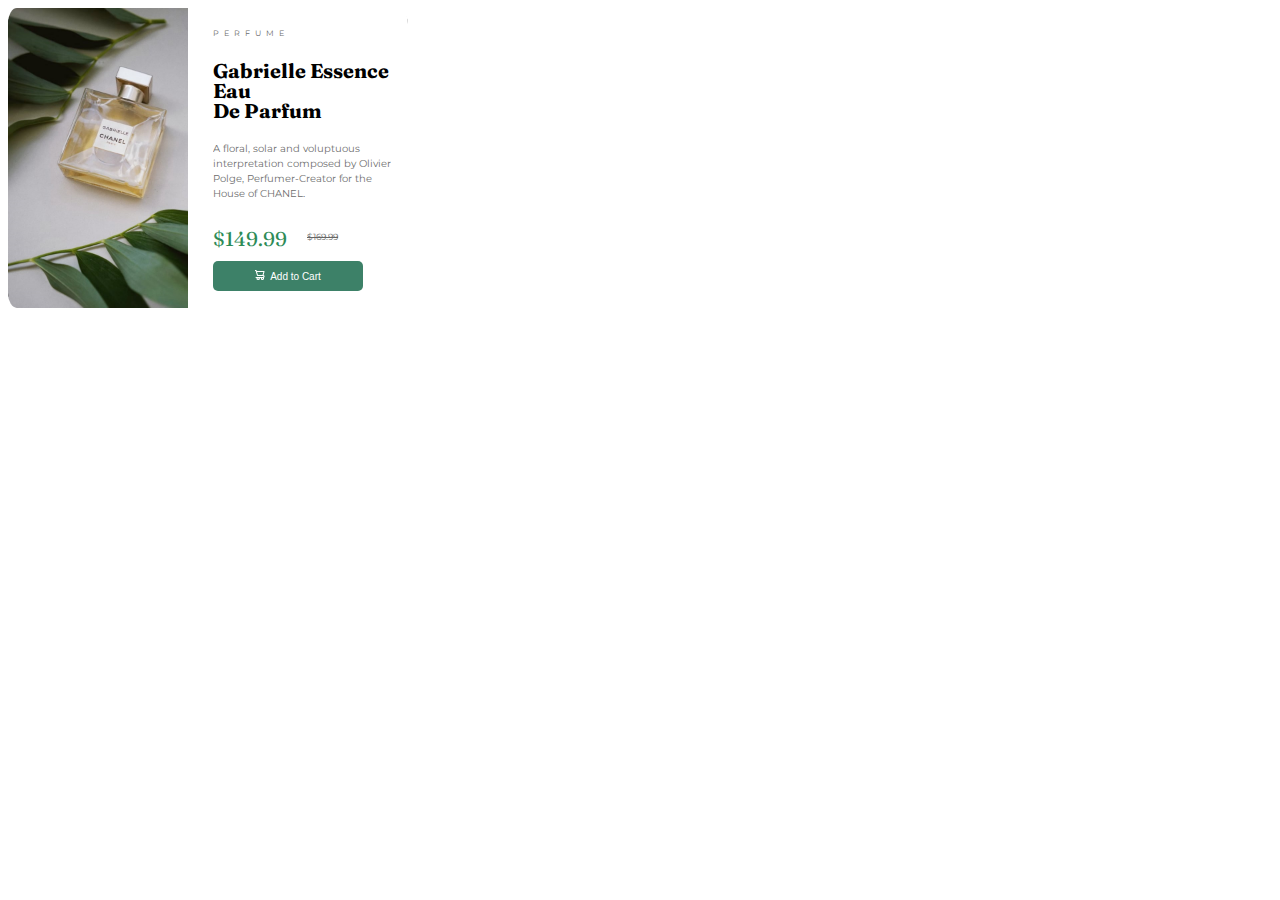
<file: index.html>
<!DOCTYPE html>
<html lang="en">
<head>
  <meta charset="UTF-8">
  <meta name="viewport" content="width=device-width, initial-scale=1.0"> <!-- displays site properly based on user's device -->

  <link rel="icon" type="image/png" sizes="32x32" href="./images/favicon-32x32.png">
  
  <title>Frontend Mentor | Product preview card component</title>

  <!-- Feel free to remove these styles or customise in your own stylesheet 👍 -->
  <style>
    .attribution { font-size: 11px; text-align: center; }
    .attribution a { color: hsl(228, 45%, 44%); }
  </style>
  <link rel="stylesheet" type="text/css" href="./style.css"/>
<link rel="preconnect" href="https://fonts.googleapis.com">
<link rel="preconnect" href="https://fonts.gstatic.com" crossorigin>
<link href="https://fonts.googleapis.com/css2?family=Fraunces:ital,opsz,wght@0,9..144,700;1,9..144,700&family=Montserrat:wght@500;700&display=swap" rel="stylesheet">
</head>
<body>
    <div class="container">
<div class="image"></div>
<div class="whitebackground">
 <p class="header">Perfume
 </p> 

<h3 class="title">
  Gabrielle  Essence Eau <br> De Parfum
</h3>

<p class="description">
  A floral, solar and voluptuous interpretation composed by  Olivier Polge, 
  Perfumer-Creator  for the House of CHANEL.
</p>
<div class="pricebox">
<div class="prices">
<p class="discount">
  $149.99
</p>
<p class="price">
  $169.99
</p>
</div>
</div>
<button class="button"><img src="/images/icon-cart.svg">Add to Cart</button>
</div>
</div>
</body>
</html>
</file>
<file: style.css>
.container {
    background-color: black;
    width: 400px; 
    height: 300px;
    display: flex;
    flex-direction: row;
    line-height: 15px;
    border-radius: 5%;
}
.whitebackground {
    background-color: white;
    width: 50%;
    height: 100%;
    border-radius: 0% 5% 5% 0%;
    padding-left: 25px;
    padding-right: 15px;
    padding-top: 10px;
}
.image {
    background-image: url("/backup/image-product-desktopB.jpg");
    width: 50%;
    height: 100%;
    background-color: aqua;
    background-size: cover;
    border-radius: 5% 0% 0% 5%;

}
.header {
    font-family: 'Montserrat', sans-serif;
    text-transform: uppercase;
    letter-spacing: 5px;
    font-size: 8px;
    display: flex;
    opacity: 60%;
}
.title {
    font-family: 'Fraunces', serif;
    font-size: 20px;
    line-height: 20px;
    overflow-wrap: break-word;
}
.description {
    font-family: 'Montserrat', sans-serif;
    font-size: 10px;
    overflow-wrap: break-word;
    hyphens: manual;
    flex-direction: column-reverse;
    opacity: 60%;
}
.discount {
    font-family: 'Fraunces', serif;
    font-size: 20px;
    color: seagreen ;
    display: flex;
    flex-direction: column;
    background-color: white;

}
.price {
    font-family: 'Montserrat', sans-serif;
    font-size: 9px;
    text-decoration: line-through;
    background-color: white;
    padding-top: 9px;
    opacity: 60%;
}
.prices {
    display: flex;
    justify-content: space-between;
}
.pricebox {
    height: 30px;
    width: 125px;
}
.button  {
    border-radius: 5px;
    width: 150px;
    height: 30px;
    background-color: #3D8168;
    border: 0;
    justify-content: center;
    padding: 7px;
    margin-top: 20px;
    font-weight: 200;
    color: white;
    font-size: 10px;
}
.attribution {
    font-size: 7px;
    background-color: white;
}
img {
    height: 10px;
    width: 10px;
    margin-right: 5px;
    background-color: #3D8168;
}
</file>
